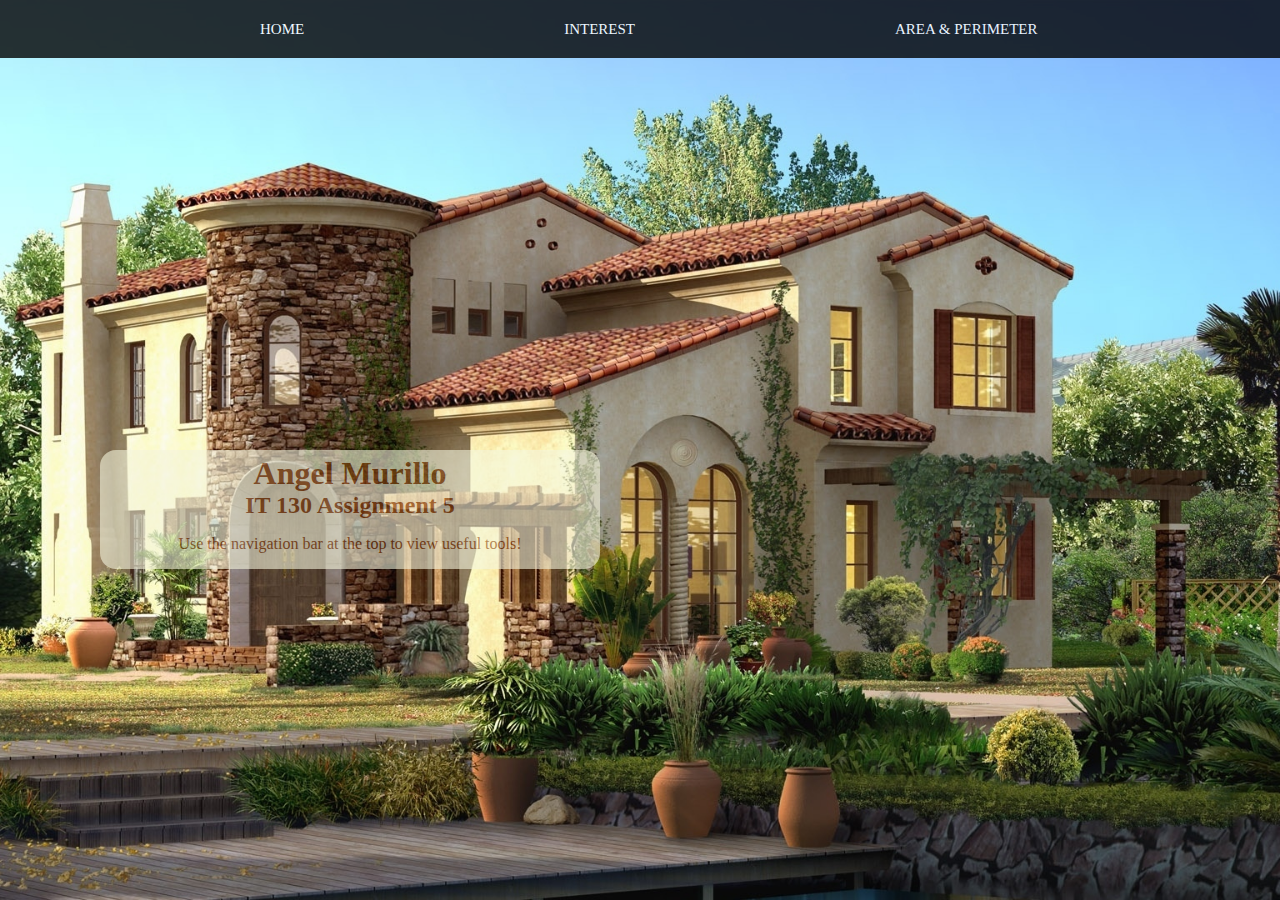
<file: index.html>
<!DOCTYPE html>
<html>
<head>
<link rel="stylesheet" type="text/css" href="style.css">
<script type="text/javascript">
    
    
</script> 
</head>
<body id="home-page">
<div id="container">

<nav id="main-nav">
  <ul>
    <li><a href="index.html">Home</a></li>
    <li><a href="interest.html">Interest</a></li>
    <li><a href="measurement.html">Area & Perimeter</a></li>
    
  </ul>   
</nav>

    <br><br><br>
    
<div id="main-intro">
<h1>Angel Murillo</h1>
<h2>IT 130 Assignment 5</h2>
<p>Use the navigation bar at the top to view useful tools!</p>

</div>
    
    
    

    
    </div>  
    
</body>



</html>
</file>
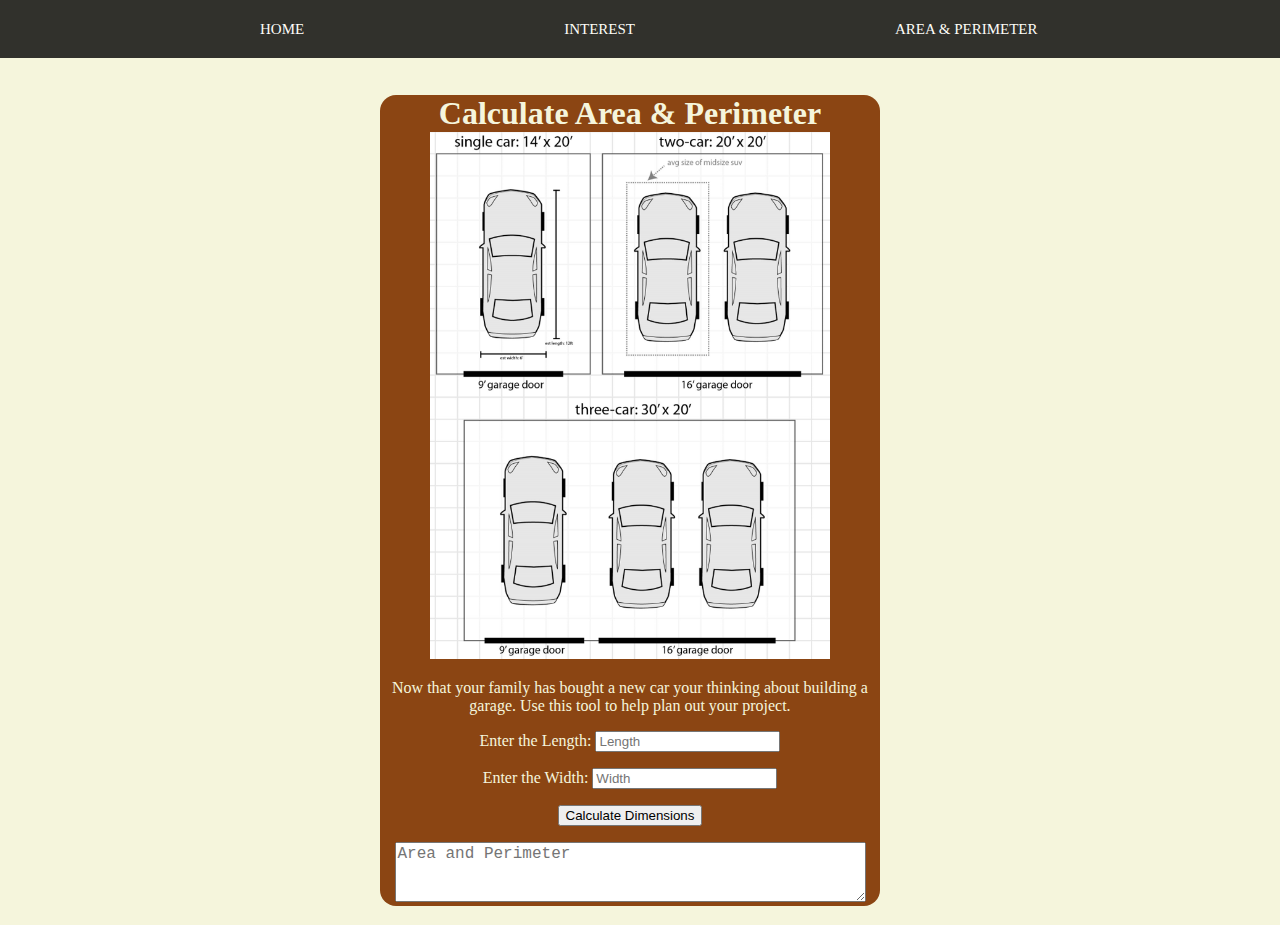
<file: measurement.html>
<!DOCTYPE html>
<html>
<head>
<link rel="stylesheet" type="text/css" href="style.css">
<script type="text/javascript">
   function calculateAp(){
       
       var l, w, a, p, outputString;
       
       l= document.getElementById('length').value;
       w= document.getElementById('width').value;
       
       a= l * w;
       p = (l*2) + (w*2);
       
       a= parseFloat(a);
       p= parseFloat(p);
       
       a= a.toFixed(2);
       p= p.toFixed(2);
       
       outputString = "The Area is equal to " + a + "\n" + "The perimeter is equal to " + p;
       
       
      document.getElementById('displayAP').value = outputString;
   } 
    
</script> 
</head>
<body style="background-color:beige;">
    
    
<div class="container">

<nav id="main-nav">
  <ul>
    <li><a href="index.html">Home</a></li>
    <li><a href="interest.html">Interest</a></li>
    <li><a href="areaPerimeter.html">Area & Perimeter</a></li>
    
  </ul>   
</nav>
    
  


    <br><br><br><br><br>
    
<div id="interestForm">
<h1>Calculate Area & Perimeter</h1>
<img id="garage-image" src="images/garagesize.PNG">
<p>Now that your family has bought a new car your thinking about building a garage. Use this tool to help plan out your project.</p>
    
<form name="calculate">
    
    <p>Enter the Length:
    <input id="length" type="number" placeholder="Length" size="10">
    </p>
    
    <p>Enter the Width:
    <input id="width" type="number" placeholder="Width" size="10">
    </p>
    
      <p><input type="button" value="Calculate Dimensions" onclick="calculateAp()"></p>
    
    <p>
    <textarea id="displayAP" rows="3" cols="45"style="font-size: 12pt" placeholder="Area and Perimeter"></textarea>
    
    </p>
    
    
    
    
    </form>

    
    </div>
    </div>
</body>



</html>
</file>
<file: style.css>
#home-page{
    font-family: 'Georgia', serif;
    background-image:url(images/beautifulhome.jpg);
    background-position:center;
    background-attachment: fixed;
    background-repeat: no-repeat;
    background-size:cover;
    margin: 0;
    padding: 0;
    color:saddlebrown;
    
}


body{
    font-family: 'Georgia', serif;
    background-position:center;
    background-attachment: fixed;
    background-repeat: no-repeat;
    background-size:cover;
    margin: auto;
    color:saddlebrown;
    
}

#container{
    width: 100%;
    margin: 0 auto;
    position:relative;
}


nav ul{
    background-color:black;
    opacity: .8;
    text-align: center;
    list-style-type: none;
    position: fixed;
    margin: 0;
    padding: 20px 0 20px 0;
    width: 100%;
    
}


nav li {
    text-align:center;
    display:inline-block;
    margin-left:260px;
    float:left;
}

nav a {
    color: white;
    text-align: center;
    font-size: 15px;
    text-decoration: none;
    text-transform: uppercase;
}

nav a:hover{
    color:saddlebrown;
}

#main-intro{
    background-color:beige;
    width: 500px;
    opacity: 0.6;
    text-align: center;
    position:absolute;
    top:450px;
    left:100px;
    border-radius: 16px 16px 16px 16px;
}

#main-intro:hover{
    opacity:1.0;
    color:saddlebrown;
}

h2{
    margin:0;
}

h1{
    margin-top:5px;
    margin-bottom:0;
}

#interestForm{
    background-color:saddlebrown;
    color:beige;
    width: 500px;
    text-align: center;
    margin-left: 380px;
    border-radius: 16px 16px 16px 16px;
}

#areaPerimeterForm{
    background-color:saddlebrown;
    color:beige;
    width: 500px;
    text-align: center;
    margin-left: 380px;
    border-radius: 16px 16px 16px 16px;
}

#car-image{
    width:500px;
}

#garage-image{
    width:400px;
}
</file>
